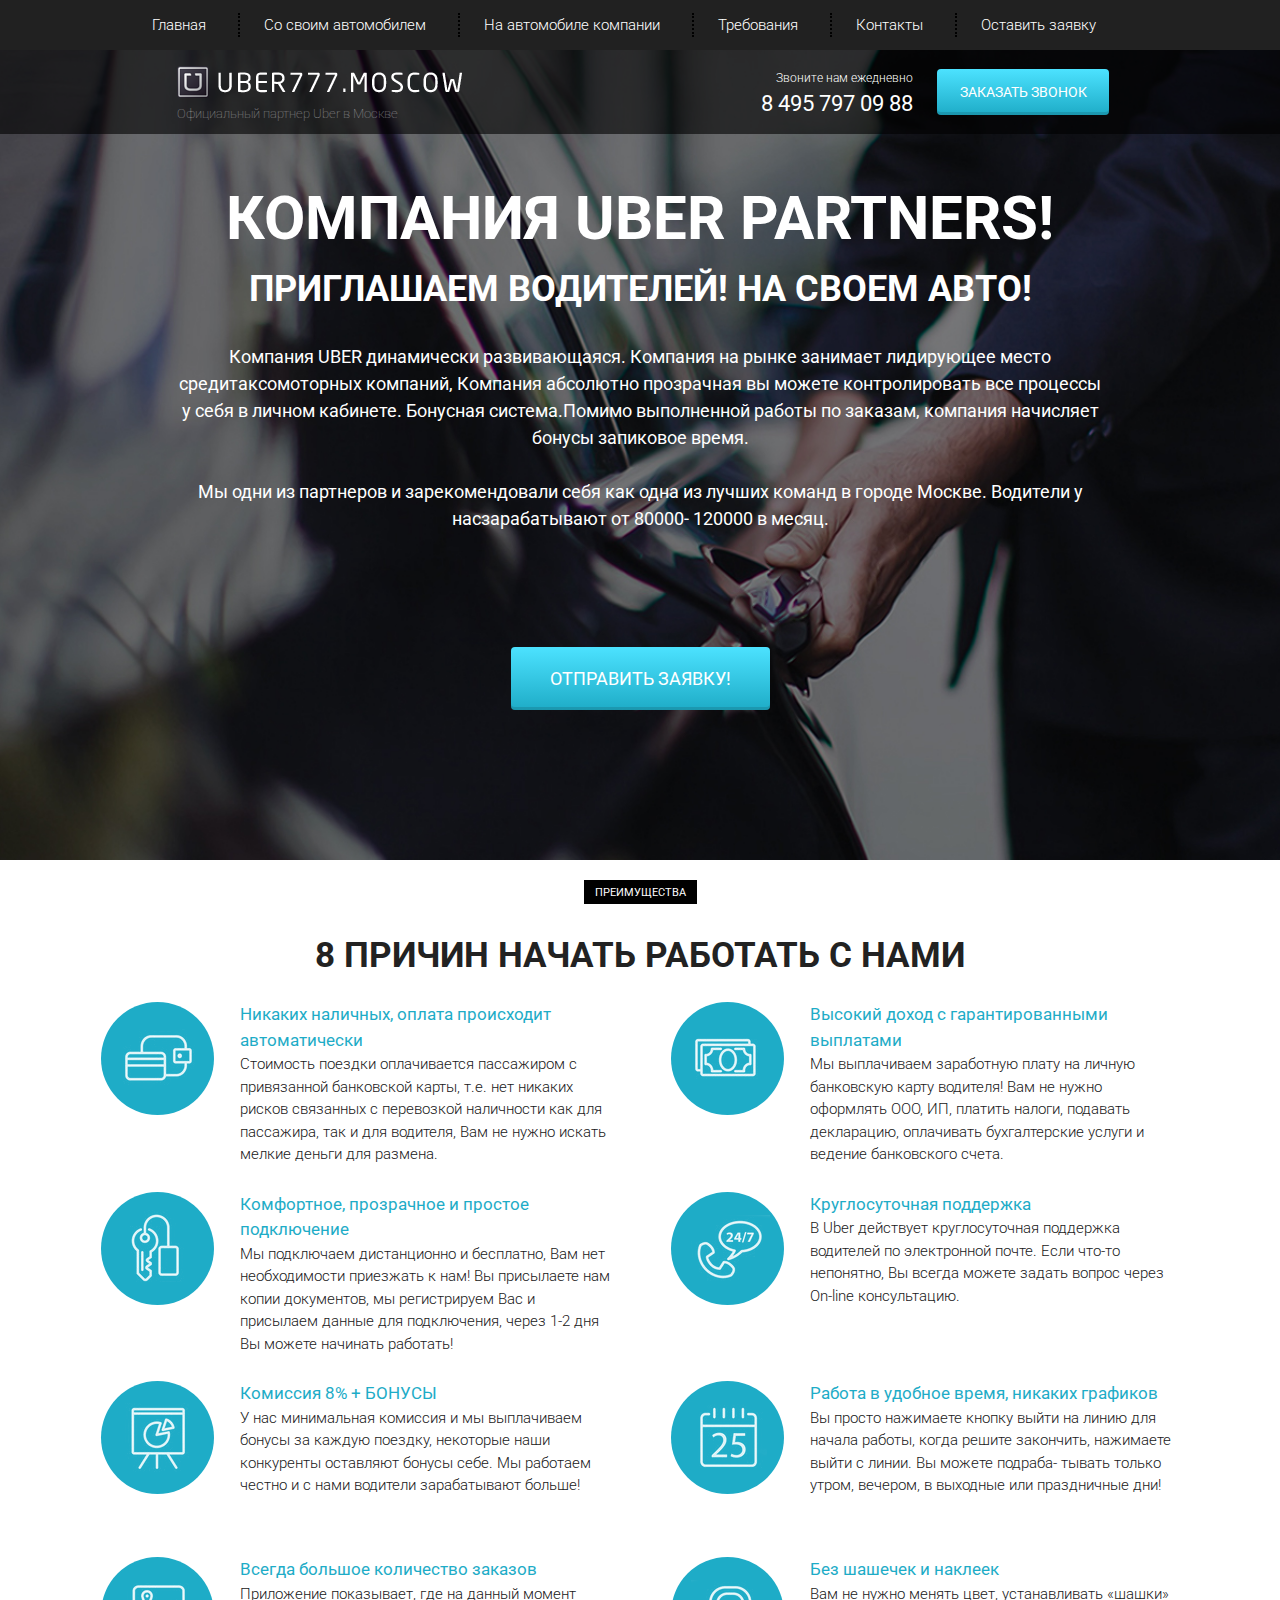
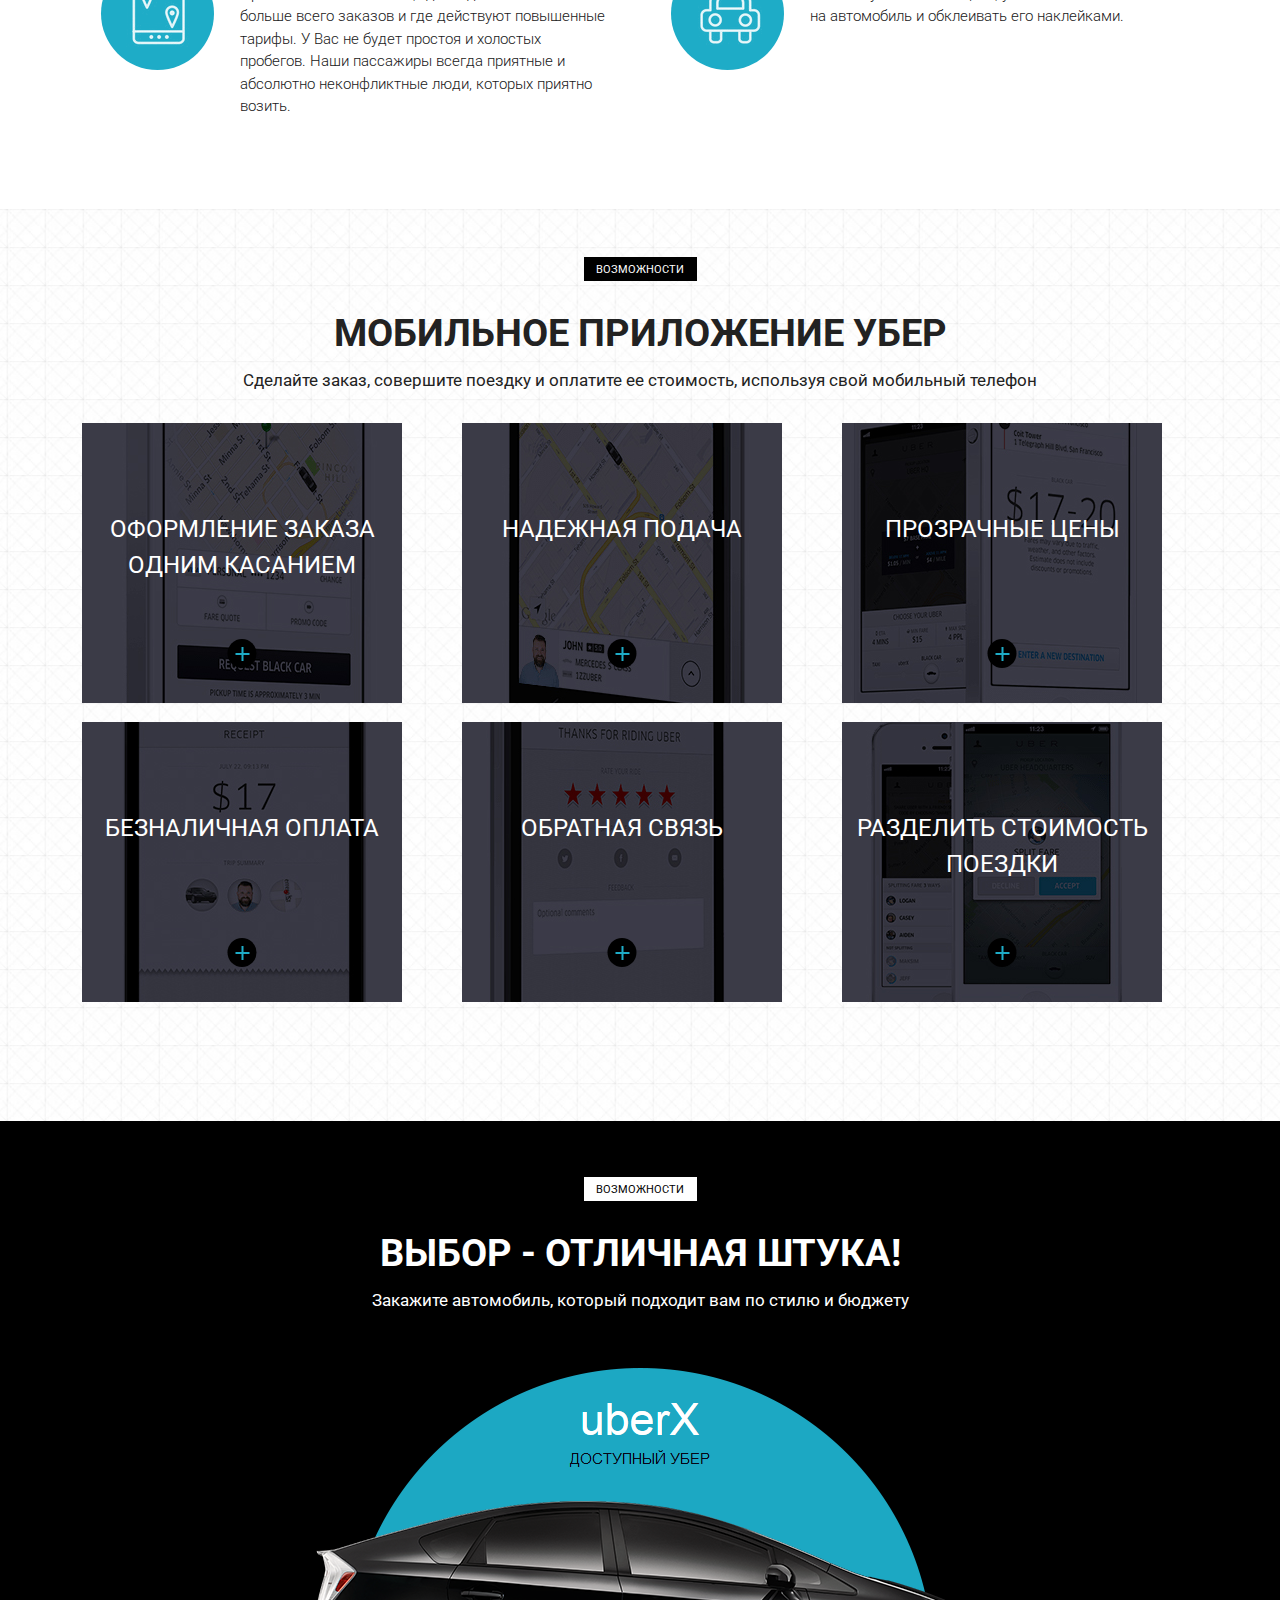
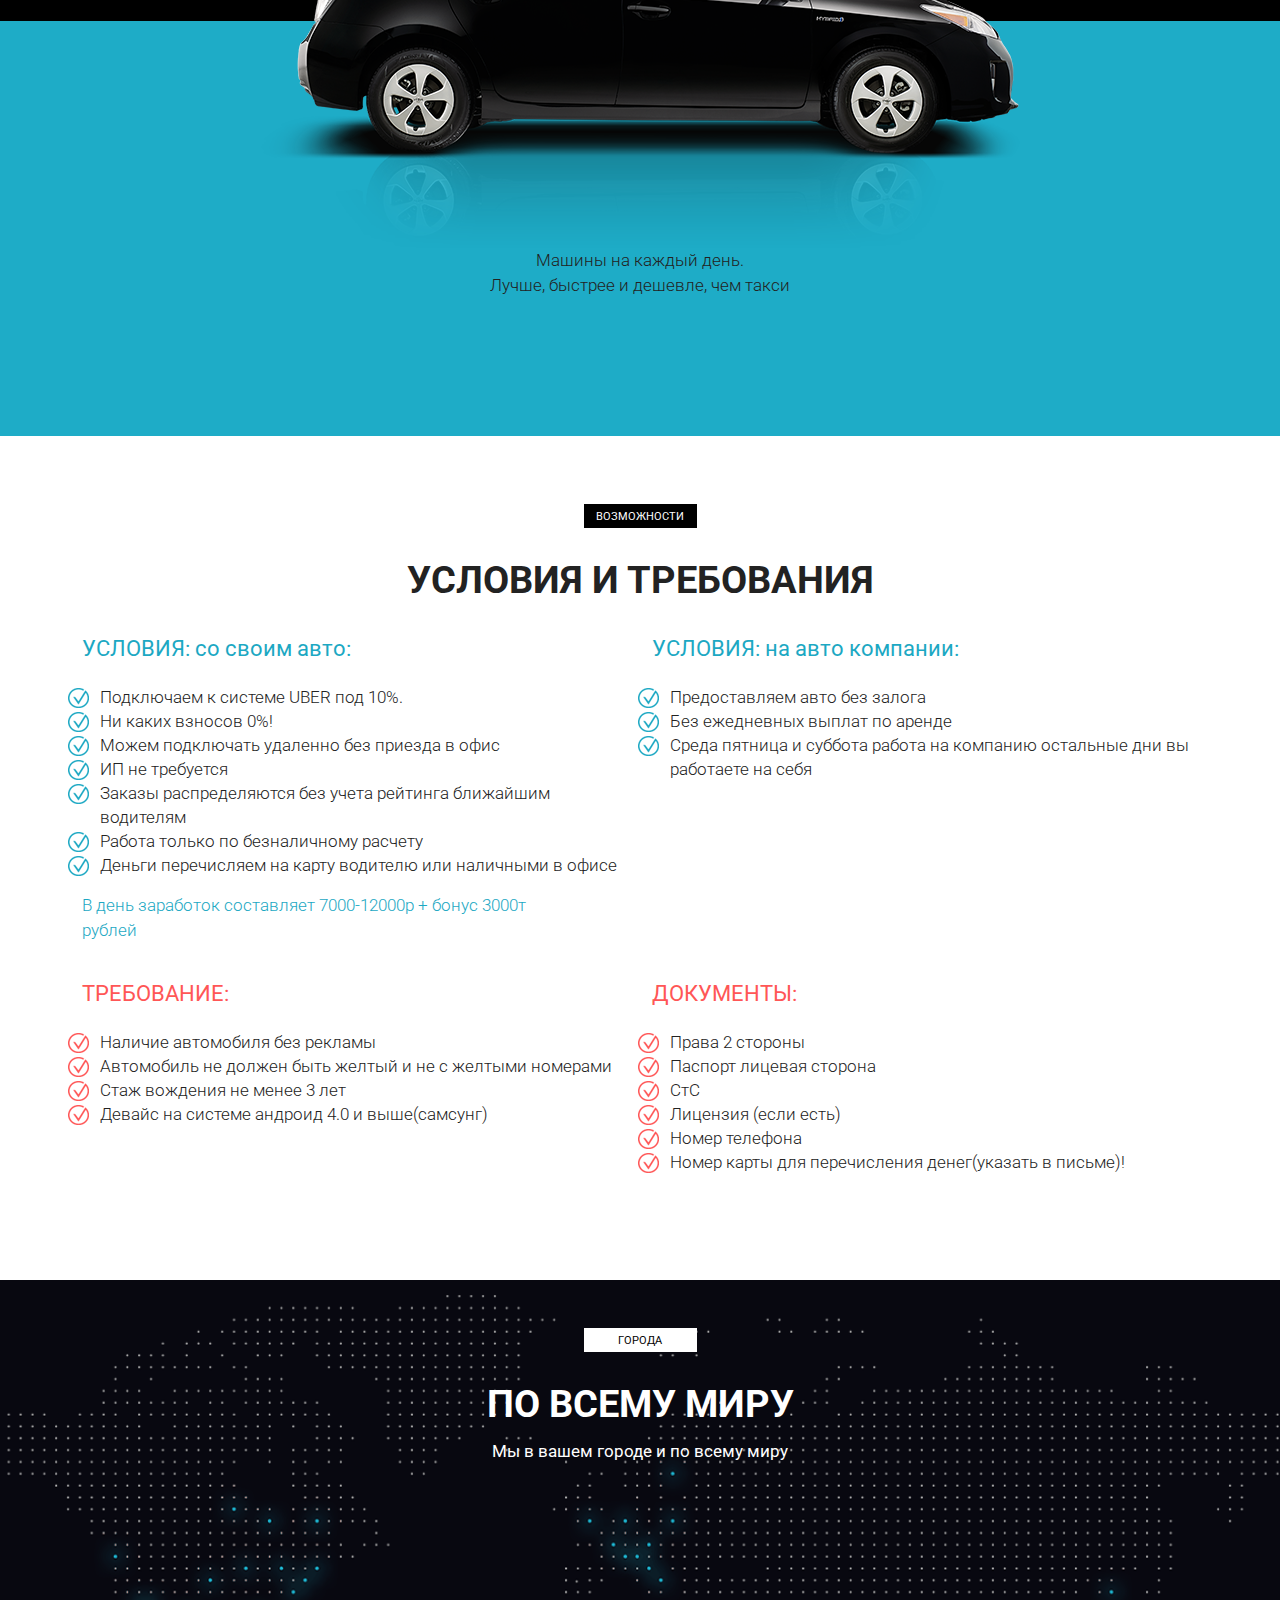
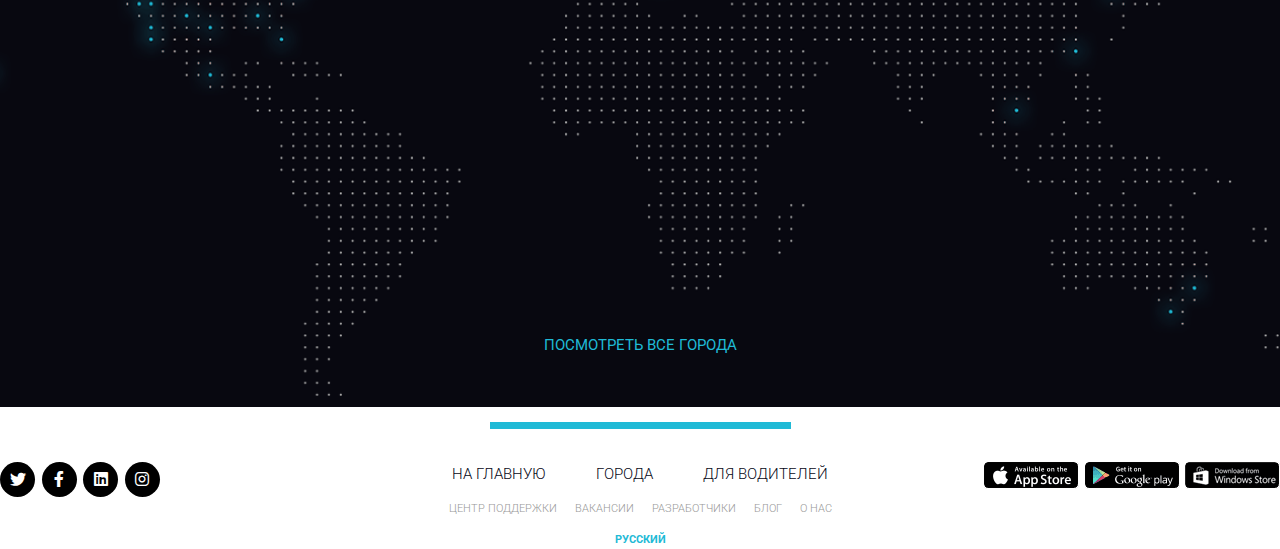
<file: index.html>
<!DOCTYPE html>
<html lang="en">
  <head>
    <meta charset="UTF-8" />
    <meta name="viewport" content="width=device-width,initial-scale=1,maximum-scale=1,user-scalable=no,minimal-ui">
    <link rel="preconnect" href="https://fonts.googleapis.com" />
    <link rel="preconnect" href="https://fonts.gstatic.com" crossorigin />
    <link rel="preconnect" href="https://fonts.googleapis.com" />
    <link rel="preconnect" href="https://fonts.gstatic.com" crossorigin />
    <link
      href="https://fonts.googleapis.com/css2?family=Roboto:wght@300;400;700s&display=swap"
      rel="stylesheet"
    />
    <link rel="stylesheet" href="css/bootstrap-reboot.min.css" />
    <link rel="stylesheet" href="css/bootstrap-grid.min.css" />
    <!-- <link
      rel="stylesheet"
      href="css/all.min.css"
    /> -->
    <link rel="stylesheet" href="css/font.css" />
    <link rel="stylesheet" href="css/style.min.css" />
    <title>Uber</title>
    <link rel="shortcut icon" href="icons/uber_logo_icon/favicon.ico" type="image/x-icon">
  </head>
  <body>
    <header>
      <nav>
        <div class="container">
          <ul class="menu ">
            <li class="menu_item"><a href="#" class="menu_link">Главная</a></li>
            <li class="menu_item">
              <a href="#conditions" class="menu_link">Со своим автомобилем</a>
            </li>
            <li class="menu_item">
              <a href="#" class="menu_link">На автомобиле компании</a>
            </li>
            <li class="menu_item">
              <a href="#" class="menu_link">Требования</a>
            </li>
            <li class="menu_item">
              <a href="#" class="menu_link">Контакты</a>
            </li>
            <li class="menu_item">
              <a href="#" class="menu_link">Оставить заявку</a>
            </li>
          </ul>
        </div>
        <div class="hamburger"><span></span><span></span><span></span></div>
      </div>
      </nav>
      <div class="subnav">
        <div class="container">
          <div class="row">
            <div class="col-6 col-md-4 offset-md-1">
              <a href="#" class="subnav_logo"
                ><img src="img/logo.png" alt="uber777.Moscow"
              /></a>
              <div class="subnav_official">
                Официальный партнер Uber в Москве
              </div>
            </div>
            <div class="xs-hidden col-xl-2 offset-xl-2 col-md-3 offset-md-1">
              <div class="subnav_call">Звоните нам ежедневно</div>
              <a class="subnav_phone" href="tel:84957970988">8 495 797 09 88</a>
            </div>
            <div class="col-6 col-md-3">
              <a class="xs-visible subnav_phone" href="tel:84957970988">8 495 797 09 88</a>
              <button class="btn">заказать звонок</button>
            </div>
          </div>
        </div>
      
    </header>
    <section class="promo">
      <div class="container">
        <div class="row">
          <div class="col-lg-10 offset-lg-1 col-md-12 offset-lg-0">
            <h1 class="promo_header">КОМПАНИЯ UBER PARTNERS!</h1>
            <h2 class="promo_subheader">
              ПРИГЛАШАЕМ ВОДИТЕЛЕЙ! НА СВОЕМ АВТО!
            </h2>
            <div class="promo_descr">
              Компания UBER динамически развивающаяся. Компания на рынке
              занимает лидирующее место средитаксомоторных компаний, Компания
              абсолютно прозрачная вы можете контролировать все процессы у себя
              в личном кабинете. Бонуcная система.Помимо выполненной работы по
              заказам, компания начисляет бонусы запиковое время.
              <br />
              <br />
              Мы одни из партнеров и зарекомендовали себя как одна из лучших
              команд в городе Москве. Водители у насзарабатывают от 80000-
              120000 в месяц.
            </div>
            <button class="btn promo_btn">ОТПРАВИТЬ ЗАЯВКУ!</button>
          </div>
        </div>
      </div>
    </section>
    <section class="reason">
      <div class="container">
        <div class="title">преимущества</div>
        <h2 class="header">8 причин начать работать с нами</h2>
        <div class="row">
          <div class="col-md-6">
            <div class="reason_item">
              <div class="reason_item_icon_bg">
                <img
                  class="reason_item_icon"
                  src="icons/reason_icon_1.png"
                  alt="1"
                />
              </div>

              <div class="reason_item_desc">
                <div class="reason_item_desc_title">
                  Никаких наличных, оплата происходит автоматически
                </div>
                <p class="reason_item_desc_text">
                  Стоимость поездки оплачивается пассажиром с привязанной
                  банковской карты, т.е. нет никаких рисков связанных с
                  перевозкой наличности как для пассажира, так и для водителя,
                  Вам не нужно искать мелкие деньги для размена.
                </p>
              </div>
            </div>
          </div>
          <div class="col-md-6">
            <div class="reason_item">
              <div class="reason_item_icon_bg">
                <img
                  class="reason_item_icon"
                  src="icons/reason_icon_3.png"
                  alt="1"
                />
              </div>
              <div class="reason_item_desc">
                <div class="reason_item_desc_title">
                  Высокий доход с гарантированными выплатами
                </div>
                <p class="reason_item_desc_text">
                  Мы выплачиваем заработную плату на личную банковскую карту
                  водителя! Вам не нужно оформлять ООО, ИП, платить налоги,
                  подавать декларацию, оплачивать бухгалтерские услуги и ведение
                  банковского счета.
                </p>
              </div>
            </div>
          </div>
          <div class="col-md-6">
            <div class="reason_item">
              <div class="reason_item_icon_bg">
                <img
                  class="reason_item_icon"
                  src="icons/reason_icon_5.png"
                  alt="1"
                />
              </div>
              <div class="reason_item_desc">
                <div class="reason_item_desc_title">
                  Комфортное, прозрачное и простое подключение
                </div>
                <p class="reason_item_desc_text">
                  Мы подключаем дистанционно и бесплатно, Вам нет необходимости
                  приезжать к нам! Вы присылаете нам копии документов, мы
                  регистрируем Вас и присылаем данные для подключения, через 1-2
                  дня Вы можете начинать работать!
                </p>
              </div>
            </div>
          </div>
          <div class="col-md-6">
            <div class="reason_item">
              <div class="reason_item_icon_bg">
                <img
                  class="reason_item_icon"
                  src="icons/reason_icon_7.png"
                  alt="1"
                />
              </div>
              <div class="reason_item_desc">
                <div class="reason_item_desc_title">
                  Круглосуточная поддержка
                </div>
                <p class="reason_item_desc_text">
                  В Uber действует круглосуточная поддержка водителей по
                  электронной почте. Если что-то непонятно, Вы всегда можете
                  задать вопрос через On-line консультацию.
                </p>
              </div>
            </div>
          </div>
          <div class="col-md-6">
            <div class="reason_item">
              <div class="reason_item_icon_bg">
                <img
                  class="reason_item_icon"
                  src="icons/reason_icon_2.png"
                  alt="1"
                />
              </div>
              <div class="reason_item_desc">
                <div class="reason_item_desc_title">Комиссия 8% + БОНУСЫ</div>
                <p class="reason_item_desc_text">
                  У нас минимальная комиссия и мы выплачиваем бонусы за каждую
                  поездку, некоторые наши конкуренты оставляют бонусы себе. Мы
                  работаем честно и с нами водители зарабатывают больше!
                </p>
              </div>
            </div>
          </div>
          <div class="col-md-6">
            <div class="reason_item">
              <div class="reason_item_icon_bg">
                <img
                  class="reason_item_icon"
                  src="icons/reason_icon_4.png"
                  alt="1"
                />
              </div>
              <div class="reason_item_desc">
                <div class="reason_item_desc_title">
                  Работа в удобное время, никаких графиков
                </div>
                <p class="reason_item_desc_text">
                  Вы просто нажимаете кнопку выйти на линию для начала работы,
                  когда решите закончить, нажимаете выйти с линии. Вы можете
                  подраба- тывать только утром, вечером, в выходные или
                  праздничные дни!
                </p>
              </div>
            </div>
          </div>
          <div class="col-md-6">
            <div class="reason_item">
              <div class="reason_item_icon_bg">
                <img
                  class="reason_item_icon"
                  src="icons/reason_icon_6.png"
                  alt="1"
                />
              </div>
              <div class="reason_item_desc">
                <div class="reason_item_desc_title">
                  Всегда большое количество заказов
                </div>
                <p class="reason_item_desc_text">
                  Приложение показывает, где на данный момент больше всего
                  заказов и где действуют повышенные тарифы. У Вас не будет
                  простоя и холостых пробегов. Наши пассажиры всегда приятные и
                  абсолютно неконфликтные люди, которых приятно возить.
                </p>
              </div>
            </div>
          </div>
          <div class="col-md-6">
            <div class="reason_item">
              <div class="reason_item_icon_bg">
                <img
                  class="reason_item_icon"
                  src="icons/reason_icon_8.png"
                  alt="1"
                />
              </div>
              <div class="reason_item_desc">
                <div class="reason_item_desc_title">Без шашечек и наклеек</div>
                <p class="reason_item_desc_text">
                  Вам не нужно менять цвет, устанавливать «шашки» на автомобиль
                  и обклеивать его наклейками.
                </p>
              </div>
            </div>
          </div>
        </div>
      </div>
    </section>
    <section class="app">
      <div class="container">
        <div class="title">Возможности</div>
        <h2 class="header">мобильное приложение убер</h2>
        <div class="subheader">
          Сделайте заказ, совершите поездку и оплатите ее стоимость, используя
          свой мобильный телефон
        </div>
        <div class="row">
          <div class="col-md-4 col-sm-6 col-12">
            <div class="app_item app_item_1">
              <div class="app_item_title">оформление заказа одним касанием</div>
              <div class="app_item_plus"></div>
            </div>
          </div>
          <div class="col-md-4 col-sm-6 col-12">
            <div class="app_item app_item_2">
              <div class="app_item_title">надежная подача</div>
              <div class="app_item_plus"></div>
            </div>
          </div>
          <div class="col-md-4 col-sm-6 col-12">
            <div class="app_item app_item_3">
              <div class="app_item_title">прозрачные цены</div>
              <div class="app_item_plus"></div>
            </div>
          </div>

          <div class="col-md-4 col-sm-6 col-12">
            <div class="app_item app_item_4">
              <div class="app_item_title">безналичная оплата</div>
              <div class="app_item_plus"></div>
            </div>
          </div>
          <div class="col-md-4 col-sm-6 col-12">
            <div class="app_item app_item_5">
              <div class="app_item_title">обратная связь</div>
              <div class="app_item_plus"></div>
            </div>
          </div>
          <div class="col-md-4 col-sm-6 col-12">
            <div class="app_item app_item_6">
              <div class="app_item_title">разделить стоимость поездки</div>
              <div class="app_item_plus"></div>
            </div>
          </div>
        </div>
      </div>
    </section>
    <section class="car">
      <div class="container">
        <div class="title car_title">Возможности</div>
        <h2 class="header car_header">Выбор - отличная штука!</h2>
        <div class="subheader car_subheader">
          Закажите автомобиль, который подходит вам по стилю и бюджету
        </div>
        <img src="img/car.png" alt="car" class="car_img" />
        <div class="car_text">
          Машины на каждый день. <br />Лучше, быстрее и дешевле, чем такси
        </div>
      </div>
    </section>
    <section class="conditions" id="conditions">
      <div class="container">
        <div class="title">возможности</div>
        <div class="header">условия и требования</div>
        <div class="row">
          <div class="col-md-6">
            <div class="conditions_item">
              <div class="conditions_item_title">УСЛОВИЯ: со своим авто:</div>
              <ul>
                <li>Подключаем к системе UBER под 10%.</li>
                <li>Ни каких взносов 0%!</li>
                <li>Можем подключать удаленно без приезда в офис</li>
                <li>ИП не требуется</li>
                <li>
                  Заказы распределяются без учета рейтинга ближайшим водителям
                </li>
                <li>Работа только по безналичному расчету</li>
                <li>
                  Деньги перечисляем на карту водителю или наличными в офисе
                </li>
              </ul>
              <div class="conditions_item_daily">
                В день заработок составляет 7000-12000р + бонус 3000т рублей
              </div>
            </div>
          </div>
          <div class="col-md-6">
            <div class="conditions_item">
              <div class="conditions_item_title">
                УСЛОВИЯ: на авто компании:
              </div>
              <ul>
                <li>Предоставляем авто без залога</li>
                <li>Без ежедневных выплат по аренде</li>
                <li>
                  Среда пятница и суббота работа на компанию остальные дни вы
                  работаете на себя
                </li>
              </ul>
            </div>
          </div>
        </div>
        <div class="row">
          <div class="col-md-6">
            <div class="conditions_item red">
              <div class="conditions_item_title">ТРЕБОВАНИЕ:</div>
              <ul>
                <li>Наличие автомобиля без рекламы</li>
                <li>
                  Автомобиль не должен быть желтый и не с желтыми номерами
                </li>
                <li>Стаж вождения не менее 3 лет</li>
                <li>Девайс на системе андроид 4.0 и выше(самсунг)</li>
              </ul>
            </div>
          </div>
          <div class="col-md-6">
            <div class="conditions_item red">
              <div class="conditions_item_title">ДОКУМЕНТЫ:</div>
              <ul>
                <li>Права 2 стороны</li>
                <li>Паспорт лицевая сторона</li>
                <li>СтС</li>
                <li>Лицензия (если есть)</li>
                <li>Номер телефона</li>
                <li>Номер карты для перечисления денег(указать в письме)!</li>
              </ul>
            </div>
          </div>
        </div>
      </div>
    </section>
    <section class="map">
      <div class="title map_title">города</div>
      <div class="header map_header">По всему миру</div>
      <div class="subheader map_subheader">
        Мы в вашем городе и по всему миру
      </div>
      <div class="map_text"><a href="">посмотреть все города</a></div>
    </section>

    <footer>
      <div class="line"></div>
      <div class="wrapper">
        <div>
          <ul class="social">
            <li>
              <a href="#"><span class="icon-twitter"></span></a>
            </li>
            <li>
              <a href="#">
                <span class="icon-facebook-f-1"></span>
              </a>
            </li>
            <li>
              <a href="#"><span class="icon-linkedin"></span></a>
            </li>
            <li>
              <a href="#"><span class="icon-instagram"></span></a>
            </li>
          </ul>
        </div>
        <div class="center">
          <ul class="footer_menu">
            <li><a href="#">на главную</a></li>
            <li><a href="#">города</a></li>
            <li><a href="#">для водителей</a></li>
          </ul>
          <ul class="footer_menu submenu">
            <li><a href="#">центр поддержки</a></li>
            <li><a href="#">вакансии</a></li>
            <li><a href="#">разработчики</a></li>
            <li><a href="#">блог</a></li>
            <li><a href="#">о нас</a></li>
          </ul>
          <a href="#" class="lang">русский</a>
        </div>
        <div>
          <img src="img/links.png" alt="links" class="links" />
        </div>
      </div>
    </footer>
    <script src="js/script.js"> </script>
  </body>
</html>
</file>
<file: css/font.css>
@font-face {
  font-family: "icomoon";
  src: url("../fonts/icomoon.eot?dacgri");
  src: url("../fonts/icomoon.eot?dacgri#iefix") format("embedded-opentype"),
    url("../fonts/icomoon.ttf?dacgri") format("truetype"),
    url("../fonts/icomoon.woff?dacgri") format("woff"),
    url("../fonts/icomoon.svg?dacgri#icomoon") format("svg");
  font-weight: normal;
  font-style: normal;
  font-display: block;
}

[class^="icon-"],
[class*=" icon-"] {
  /* use !important to prevent issues with browser extensions that change fonts */
  font-family: "icomoon" !important;
  speak: never;
  font-style: normal;
  font-weight: normal;
  font-variant: normal;
  text-transform: none;
  line-height: 1;

  /* Better Font Rendering =========== */
  -webkit-font-smoothing: antialiased;
  -moz-osx-font-smoothing: grayscale;
}

.icon-facebook-f-1:before {
  content: "\e900";
}
.icon-twitter:before {
  content: "\e901";
}
.icon-linkedin:before {
  content: "\e902";
}
.icon-instagram:before {
  content: "\e903";
}
</file>
<file: css/style.min.css>
*{font-family:"Roboto",sans-serif}header{position:relative}nav{position:fixed;width:100%;z-index:5;height:50px;background-color:#212121}.subheader{margin-top:1px;margin-bottom:30px;color:#222;text-align:center;font-size:17px;font-weight:400}.title{width:113px;height:24px;padding:7px;margin:0 auto;color:#fff;text-align:center;font-size:11px;line-height:11px;font-weight:400;text-transform:uppercase;background-color:#000}.header{margin:0 auto;margin-top:33px;margin-bottom:16px;color:#222;text-align:center;font-size:38px;line-height:38px;font-weight:700;text-transform:uppercase}.btn{display:block;margin-top:19px;width:172px;height:46px;flex-shrink:0;color:#fff;border:none;text-align:center;border-radius:4px;font-size:14px;font-weight:400;text-transform:uppercase;border-radius:4px;background:linear-gradient(0deg, #1eacc7 0%, #4ce2ff 100%);box-shadow:0px -3px 0px 0px rgba(0,0,0,.12) inset}.btn:hover{background-image:none;background-color:#1eacc7}.menu{display:flex;justify-content:space-between;padding:13px 70px;margin:0;list-style:none}.menu_link{color:#fff;font-size:15px;font-style:normal;font-weight:300;line-height:15px;text-decoration:none}.menu_item{border-right:2px dotted #000;padding-right:32px}.menu_item:last-child{border-right:none}.hamburger{display:none}.subnav{margin-top:50px;position:absolute;width:100%;height:84px;background-color:rgba(0,0,0,.6)}.subnav_logo{display:block;margin-top:16px}.subnav_logo img{max-width:100%}.subnav_official{margin-top:6px;color:#fff;font-size:13px;font-weight:100;opacity:.5}.subnav_call{margin-top:19px;color:#fff;text-align:right;font-size:12px;font-weight:300}.subnav_phone{display:block;color:#fff;text-align:center;font-size:22px;font-style:normal;font-weight:400;text-transform:uppercase;text-decoration:none;text-align:right}.promo{min-height:800px;background:url("../img/uber_bg.png") center center/cover no-repeat;padding:189px 0 185px}.promo_header{margin:0;color:#fff;text-align:center;font-size:60px;line-height:60px;font-weight:700;text-transform:uppercase}.promo_subheader{margin:0;margin-top:22px;color:#fff;font-size:36px;line-height:36px;font-weight:700;text-transform:uppercase;text-align:center}.promo_descr{margin-top:36px;color:#fff;text-align:center;font-size:18px;font-weight:400}.promo_btn{width:259px;height:63px;flex-shrink:0;margin:115px auto 0;font-size:18px}.reason{min-height:850px;padding:20px 0 65px}.reason .header{font-size:48px;margin-bottom:27px}.reason_item{display:flex;justify-content:center;align-items:flex-start;margin-bottom:26px;min-height:150px}.reason_item_icon_bg{display:flex;justify-content:center;align-items:center;margin-right:26px;width:113px;height:113px;border-radius:100%;background-color:#1eacc7}.reason_item_desc{max-width:370px;display:flex;flex-direction:column;align-self:flex-start}.reason_item_desc_title{color:#1eacc7;font-size:17px;font-weight:400}.reason_item_desc_text{color:#202020;font-size:15px;font-weight:300;margin:0}.app{padding:48px 0 80px;min-height:864px;background:url(../img/mobile_bg.png) center center/cover no-repeat}.app .row{margin-bottom:20px}.app_item{position:relative;display:flex;flex-direction:column;justify-content:space-between;align-items:center;max-width:320px;min-height:280px;padding:88px 14px 34px;margin-bottom:19px}.app_item_title{color:#fff;text-align:center;font-size:24px;font-weight:400;text-transform:uppercase}.app_item_plus{width:29px;height:29px;display:flex;justify-content:center;align-items:center;position:absolute;bottom:35px;left:50%;transform:translateX(-50%);margin:0 auto;border-radius:50%;background-color:#000;cursor:pointer}.app_item_plus:before{content:"";display:block;width:14px;height:2px;background-color:#1eacc7;transition:.5s all}.app_item_plus:after{content:"";display:block;height:14px;width:2px;background-color:#1eacc7;position:absolute;left:50%;transform:translateX(-50%);transition:.5s all}.app_item_plus:hover:before,.app_item_plus:hover:after{background-color:#ff5656}.app_item_1{background:url(../img/card_1.png) center center/cover no-repeat}.app_item_2{background:url(../img/card_2.png) center center/cover no-repeat}.app_item_3{background:url(../img/card_3.png) center center/cover no-repeat}.app_item_4{background:url(../img/card_4.png) center center/cover no-repeat}.app_item_5{background:url(../img/card_5.png) center center/cover no-repeat}.app_item_6{background:url(../img/card_6.png) center center/cover no-repeat}.car{min-height:900px;padding:56px 0 137px;background:linear-gradient(to bottom, #000 0, #000 500px, #1eacc7 500px, #1eacc7 100%)}.car_title{background-color:#fff;color:#000}.car_header{color:#fff}.car_subheader{color:#fff}.car_img{display:block;margin:0 auto;margin-top:54px}.car_text{margin:0 auto;max-width:327px;color:#222;text-align:center;font-size:17px;font-weight:300}.conditions{padding:68px 0 90px}.conditions .row{margin-top:33px}.conditions_item_title{color:#1ca8c3;font-size:22px;font-weight:400}.conditions_item ul{margin-top:20px;list-style-type:none;padding-left:18px}.conditions_item ul li{position:relative;color:#222;font-size:17px;font-weight:300;line-height:24px}.conditions_item ul li:before{position:absolute;left:-32px;top:3px;content:"";display:block;width:21px;height:20px;background:url("../icons/check_blue.png") center center/cover no-repeat}.conditions_item_daily{color:#1ca8c3;font-size:17px;font-weight:300;max-width:480px}.conditions .red .conditions_item_title{color:#ff5656}.conditions .red ul li:before{background:url("../icons/check_red.png") center center/cover no-repeat}.map{padding:48px 0 50px;min-height:720px;background:url(../img/world.png) center center/cover no-repeat}.map_title{background-color:#fff;color:#000}.map_header{color:#fff}.map_subheader{color:#fff}.map_text{margin-top:470px;text-align:center;font-size:15px;font-weight:400;text-transform:uppercase}.map_text a{color:#1fbad6;text-decoration:none}footer{display:flex;flex-direction:column}footer .line{width:301px;height:7px;margin:0 auto;background-color:#1fbad6;margin-top:15px}footer .wrapper{display:flex;justify-content:space-between;align-items:flex-start;padding-top:33px}footer .wrapper>div{width:34%}footer .wrapper>div:nth-child(3){display:flex;justify-content:flex-end}footer .social{display:flex;padding:0;list-style-type:none;width:160px;justify-content:space-between}footer .social li{display:flex;justify-content:center;align-items:center;width:35px;height:35px;background-color:#000;border-radius:50%}footer .social li a{font-size:size 20px;color:#fff;text-decoration:none;transform:translateY(2px)}footer .center{display:flex;flex-direction:column;align-items:center;max-width:390px}footer .center .footer_menu{display:flex;gap:50px;margin:0;padding:0}footer .center .footer_menu li{list-style-type:none}footer .center .footer_menu li a{color:#070716;font-size:15px;font-weight:300;text-transform:uppercase;text-decoration:none}footer .center .submenu{margin-top:15px;gap:18px}footer .center .submenu li{font-size:11px}footer .center .submenu li a{color:#999;font-size:11px;font-weight:300;text-transform:uppercase}footer .center .lang{margin-top:15px;color:#1fbad6;text-align:center;font-size:11px;font-weight:700;text-transform:uppercase;text-decoration:none}.xs-visible{display:none}@media(max-width: 1399px){.promo{padding-bottom:150px}.reason .header{font-size:35px}}@media(max-width: 1200px){.subheader{font-size:16px;margin-bottom:25px}.menu_item{padding-right:14px}.promo_header{margin-top:15px;font-size:50px}.promo_subheader{max-width:530px;margin:0 auto;margin-top:15px}.reason_item_desc{width:300px}.app .header{font-size:33px}.app_item_title{font-size:22px}.map{min-height:560px}.map_text{margin-top:400px}footer .wrapper{padding-top:20px}footer .wrapper .center .footer_menu li a{font-size:12px;line-height:12px}footer .wrapper .center .submenu{gap:10px;margin-top:10px}footer .wrapper .center .submenu li a{font-size:10px;line-height:10px}footer .wrapper .center .lang{margin-top:10px}}@media(max-width: 991px){.header{font-size:30px;margin-bottom:35px}.subheader{font-size:14px;margin-bottom:20px}.menu_item{padding-right:12px}.menu_link{font-size:10px}.subnav_logo{width:100%}.subnav_official{font-size:11px}.subnav_phone{font-size:18px}.subnav .btn{width:100%;height:40px;margin-top:21px}.promo_header{font-size:36px}.promo_subheader{font-size:28px;max-width:440px;margin-top:10px}.promo_descr{font-size:17px}.promo_btn{margin-top:90px}.reason{padding-bottom:50px}.reason_item{flex-direction:column;align-items:center}.reason_item_desc{width:300px;margin-top:20px}.reason_item_desc_title{margin-bottom:10px}.reason_item_icon_bg{margin-right:0}.app{padding:35px 0 60px;min-height:724px}.app .header{margin-bottom:15px}.app_item_title{font-size:16px}.app_item_1,.app_item_2,.app_item_3,.app_item_4,.app_item_5,.app_item_6{min-height:210px;padding-top:60px}.car{padding-bottom:65px;min-height:620px;background:linear-gradient(to bottom, #000 0, #000 370px, #1eacc7 370px, #1eacc7 100%)}.car_header{font-size:33px;margin:15px 0 0}.car_img{width:500px;margin-top:43px}.car_text{font-size:15px}.map_text{margin-top:300px}footer .line{margin-top:24px}footer .wrapper{flex-direction:column;align-items:center;gap:15px}footer .wrapper div{width:60%;display:flex;justify-content:center}footer .wrapper div:nth-child(3){justify-content:center}footer .wrapper .social{margin:0}footer .wrapper .center{order:-1}}@media(max-width: 767px){.menu{position:fixed;flex-direction:column;justify-content:center;align-items:center;top:0;left:-100%;width:50%;height:100vh;padding:20px 15px;background-color:rgba(0,0,0,.8);transition:.6s all}.menu_active{left:0}.menu .menu_item{padding-right:0;border:none;margin:10px 0}.menu .menu_item .menu_link{font-size:20px;line-height:20px}.hamburger{display:block;position:absolute;right:10px;top:50%;transform:translateY(-50%);width:26px;height:12px}.hamburger span{display:block;height:2px;width:100%;background-color:#fff;margin-bottom:2px;transition:.5s all}.hamburger_active span{margin-bottom:-2px}.hamburger_active span:nth-child(1){transform:translateY(3px) rotate(-45deg)}.hamburger_active span:nth-child(2){display:none}.hamburger_active span:nth-child(3){transform:translateY(3px) rotate(45deg)}.xs-hidden{display:none}.xs-visible{display:block}.subnav_phone{display:block;margin-top:10px;color:#fff;text-align:center;font-size:16px;font-style:normal;font-weight:400;text-transform:uppercase}.subnav .btn{width:200px;height:40px;display:block;margin:0 auto;margin-top:5px}.promo_header{line-height:45px}.reason .header{font-size:29px;max-width:300px;margin-bottom:25px}.reason_item_desc{width:100%;margin:20px auto;max-width:470px}.app{padding-bottom:25px}.app .header{font-size:29px;margin-top:25px;margin-bottom:10px}.app .subheader{font-size:15px}.car_header{font-size:29px}.conditions_item{margin-top:20px}.map{padding:25px 0 30px;min-height:360px}.map_header{font-size:16px;line-height:16px;margin:16px auto 0}.map_subheader{margin:11px auto 0}.map_text{margin-top:210px}}@media(max-width: 575px){nav{height:30px}.subnav{height:60px;margin-top:30px}.subnav_official{display:none}.subnav_logo{margin-top:16px}.subnav_phone{text-align:center;font-size:12px;font-weight:400;text-transform:uppercase;margin-top:11px;line-height:11px}.subnav .btn{width:110px;height:22px;margin:0 auto;padding:0;font-size:10px;margin-top:8px}.subnav .btn:hover{background:linear-gradient(0deg, #1eacc7 0%, #4ce2ff 100%)}.promo{min-height:400px;padding:128px 0 35px 0}.promo_descr{display:none}.promo_header{font-size:30px;padding:0 13px;line-height:35px}.promo_subheader{margin-top:25px;font-size:20px;padding:0 70px;line-height:30px}.promo_btn{width:210px;height:50px;margin-top:72px;font-size:16px}.promo_btn:hover{background:linear-gradient(0deg, #1eacc7 0%, #4ce2ff 100%)}.menu{width:85%}.menu_item{width:100%;text-align:center;padding:5px 0}.menu_item .menu_link{display:block}.reason{padding:22px 0 36px}.reason .header{font-size:22px;margin:15px auto 25px;line-height:22px}.reason_item{margin-bottom:25px}.reason_item_icon_bg{width:100px;height:100px}.reason_item_desc{width:100%;margin-top:27px}.reason_item_desc_title{font-size:16px}.app .header{font-size:16px;margin-bottom:0}.app .subheader{font-size:14px;margin-bottom:27px}.app_item{margin:10px auto}.car{padding:25px 0 30px;min-height:370px;background:#070716}.car_header{display:none}.car_subheader{display:none}.car_img{width:300px;margin:36px auto 0}.car_text{font-size:17px;color:#fff;margin-top:23px}.conditions{padding:25px 15px 30px}.conditions .header{font-size:16px;margin:16px 0 0;line-height:16px}.conditions .row{margin-top:0}.conditions .row .conditions_item{margin:30px 0 0}.conditions .row .conditions_item_title{font-size:16px;line-height:16px;margin-bottom:5px}.conditions .row .conditions_item ul{margin:0}.conditions .row .conditions_item ul li{font-size:14px}.conditions .row .conditions_item_daily{font-size:14px}footer .wrapper .center .footer_menu{gap:10px}footer .wrapper .center .footer_menu li a{font-size:14px;line-height:14px;white-space:nowrap}footer .wrapper .center .submenu{flex-wrap:wrap;width:245px;justify-content:space-between}footer .wrapper .center .submenu li a{font-size:11px;line-height:11px;white-space:nowrap}}/*# sourceMappingURL=style.min.css.map */
</file>
